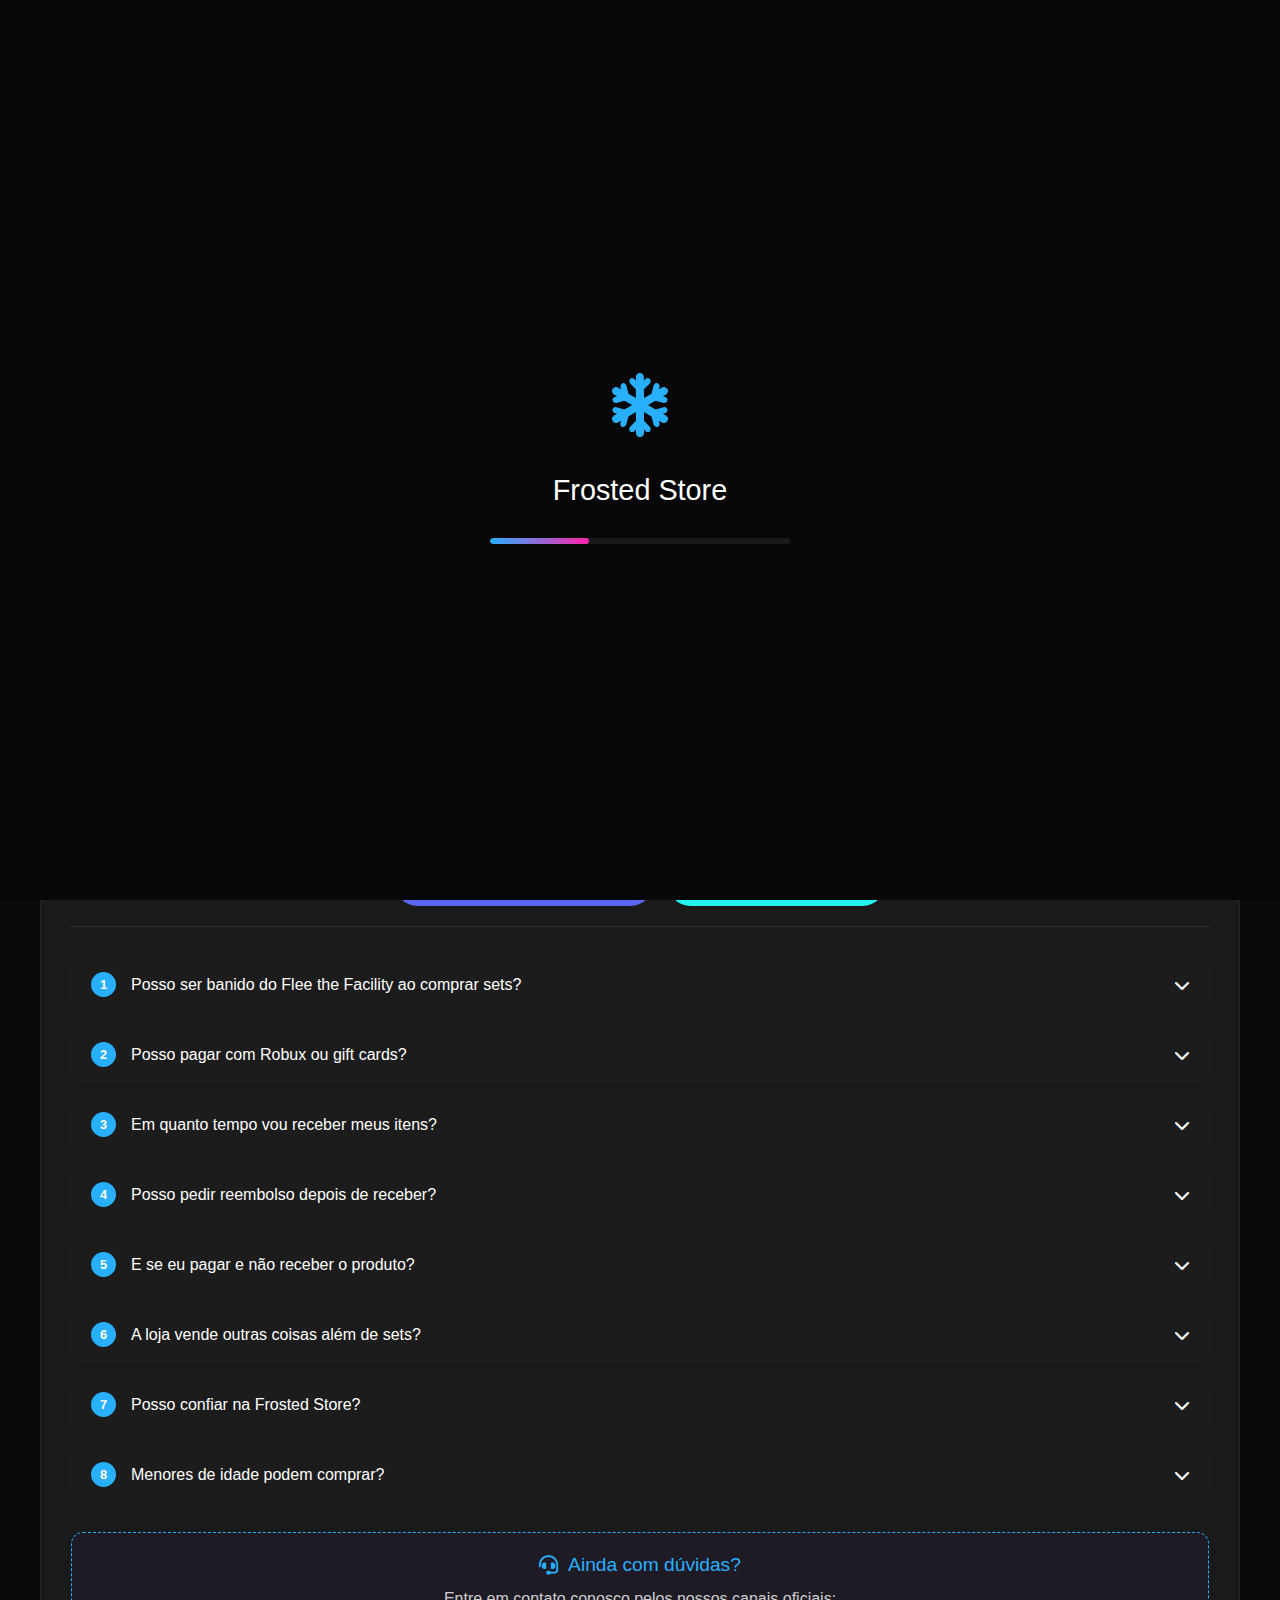
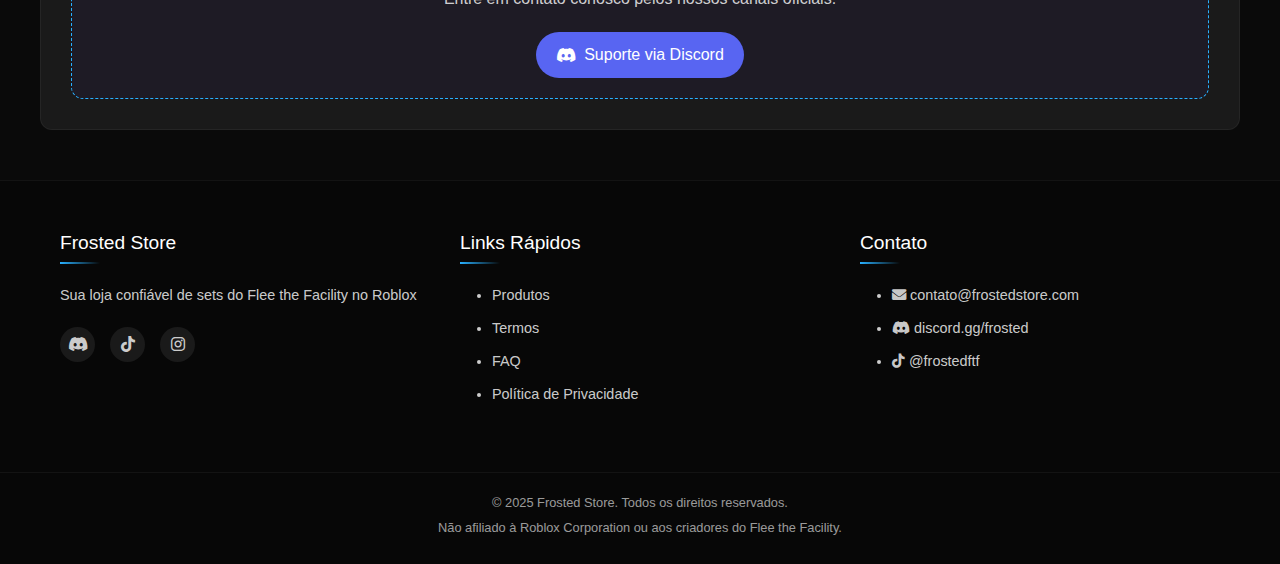
<file: index.html>
<!DOCTYPE html>
<html lang="pt-BR">
<head>
  <meta charset="UTF-8" />
  <meta name="viewport" content="width=device-width, initial-scale=1.0" />
  <title>Frosted Store - Lojinha de Set Marretão FTF | Flee the Facility</title>
  <meta name="description" content="Frosted Store, sua loja especializada em marretas, marretão e gemas para Flee the Facility no Roblox - FTF. Aproveite os melhores preços e seleções exclusivas de itens para elevar seu jogo. Compre agora e domine suas partidas de FTF!" />
  <meta name="keywords" content="Frosted Store, Flee the Facility, Roblox, marretas, marretão, gemas, loja de marretas, acessórios Roblox, Sets, Flee the Facility, FTF" />
  <meta name="author" content="Frosted Store" />
  <meta property="og:description" content="Frosted Store, loja de marretas e gemas para Flee the Facility - FTF. Compre seu Marretão barato com a loja Frosted Store, a mais confiável de Sets Flee the Facility! Aproveite os melhores preços de Marretão e Gemas." />
  <link rel="icon" type="image/webp" href="assets/images/Ancient Portal.png" />
  <link href="https://cdn.jsdelivr.net/npm/bootstrap@5.3.0-alpha1/dist/css/bootstrap.min.css" rel="stylesheet" />
  <link href="https://cdnjs.cloudflare.com/ajax/libs/font-awesome/6.0.0-beta3/css/all.min.css" rel="stylesheet" />
  <link rel="stylesheet" href="assets/css/style.css" />
</head>
<body>

  <div class="loader">
    <div class="loader-content">
      <div class="loader-logo">
        <div class="loader-icon">
          <i class="fas fa-snowflake"></i>
        </div>
        <h2>Frosted Store</h2>
      </div>
      <div class="loader-bar">
        <div class="loader-progress"></div>
      </div>
    </div>
  </div>

  <nav class="main-navbar">
    <div class="navbar-container">
      <div class="navbar-brand">
        <div class="logo-icon">
          <i class="fas fa-snowflake"></i>
        </div>
        <div class="logo-text">
          <h1>Frosted Store</h1>
          <p>Sua loja de sets FTF</p>
        </div>
      </div>
      
      <div class="navbar-links">
        <a href="#sets" class="nav-link active" data-tab="sets">
          <i class="fas fa-box-open"></i> Sets
        </a>
        <a href="termos.html" class="nav-link" data-tab="termos">
          <i class="fas fa-file-contract"></i> Termos
        </a>
        <a href="#faq" class="nav-link" data-tab="faq">
          <i class="fas fa-question-circle"></i> FAQ
        </a>
      </div>
      
      <div class="navbar-cta">
        <a href="https://discord.gg/seu-servidor" target="_blank" class="cta-button">
          <i class="fas fa-shopping-cart"></i> COMPRE AQUI
        </a>
      </div>
      
      <button class="navbar-toggle">
        <i class="fas fa-bars"></i>
      </button>
    </div>
  </nav>

  <main class="main-container">
    <section id="sets" class="tab-content active">
      <div class="section-header">
        <div class="section-title">
          <h2><i class="fas fa-search"></i> Encontre seu Set</h2>
          <p>Busque pelos melhores sets do Flee the Facility</p>
        </div>
        <div class="section-actions">
          <div class="search-container">
            <div class="search-bar">
              <input type="text" id="searchInput" class="filter-input" placeholder="Digite o nome do SET..." aria-label="Campo de busca por nome de SET" />
              <i class="fas fa-search search-icon"></i>
            </div>
          </div>
        </div>
      </div>
      
      <div class="sets-grid" id="setGrid">
        <div class="product-card">
          <div class="product-badge">Mais Vendido</div>
          <div class="product-image">
            <img src="assets/images/Acidic Potions.png" alt="Marretão FTF" loading="lazy" />
          </div>
          <div class="product-info">
            <h3 class="product-title">Marretão FTF</h3>
            <div class="product-rating">
              <i class="fas fa-star"></i>
              <i class="fas fa-star"></i>
              <i class="fas fa-star"></i>
              <i class="fas fa-star"></i>
              <i class="fas fa-star-half-alt"></i>
              <span>(24)</span>
            </div>
            <div class="product-price">
              <span class="original-price">R$ 15,90</span>
              <span class="current-price">R$ 12,90</span>
            </div>
          </div>
          <div class="product-actions">
            <a href="https://discord.gg/seu-servidor" target="_blank" class="buy-now-btn">
              <i class="fas fa-shopping-cart"></i> Comprar
            </a>
          </div>
        </div>
      </div>
      
      <div class="pagination">
        <button class="page-btn" id="prevPage" disabled><i class="fas fa-chevron-left"></i></button>
        <button class="page-btn active" id="page1">1</button>
        <button class="page-btn" id="page2">2</button>
        <button class="page-btn" id="page3">3</button>
        <button class="page-btn" id="nextPage"><i class="fas fa-chevron-right"></i></button>
      </div>
      
    </section>

    <section id="faq" id='faq'class="tab-content">
      <div class="section-header">
        <h2><i class="fas fa-question-circle"></i> Perguntas Frequentes</h2>
        <p>Tire suas dúvidas sobre a Frosted Store</p>
      </div>
      
      <div class="faq-container">
        <div class="faq-intro">
          <div class="faq-buy-info">
            <h3><i class="fas fa-shopping-cart"></i> Onde Comprar?</h3>
            <p>Compre pelo nosso servidor do Discord ou entre em contato via TikTok. Nunca realize pagamentos fora dos canais oficiais:</p>
            <div class="contact-buttons">
              <a href="https://discord.gg/seu-servidor" target="_blank" class="contact-btn discord-btn">
                <i class="fab fa-discord"></i> Discord: discord.gg/frosted
              </a>
              <a href="https://www.tiktok.com/@frostedstore" target="_blank" class="contact-btn tiktok-btn">
                <i class="fab fa-tiktok"></i> TikTok: @frostedstore
              </a>
            </div>
          </div>
        </div>
        
        <div class="faq-accordion">
          <div class="faq-item">
            <div class="faq-question">
              <span class="faq-number">1</span>
              <h3>Posso ser banido do Flee the Facility ao comprar sets?</h3>
              <i class="fas fa-chevron-down"></i>
            </div>
            <div class="faq-answer">
              <p>A chance de banimento é <strong>muito baixa</strong>, mas não podemos garantir 100% de segurança. Seu nome de usuário será mantido em total sigilo pela Frosted Store. A moderação do jogo <strong>não tem acesso às nossas transações</strong>.</p>
              <p>O risco só aumenta se você divulgar publicamente sua compra. Evite contar a outras pessoas ou se expor em chats ou redes sociais.</p>
              <p class="faq-summary"><strong>Resumo:</strong> Comprando e mantendo sigilo, as chances de banimento são <strong>praticamente zero</strong>.</p>
            </div>
          </div>
          
          <div class="faq-item">
            <div class="faq-question">
              <span class="faq-number">2</span>
              <h3>Posso pagar com Robux ou gift cards?</h3>
              <i class="fas fa-chevron-down"></i>
            </div>
            <div class="faq-answer">
              <p><strong>Não.</strong> Aceitamos exclusivamente <strong>Pix</strong> como forma de pagamento. Robux, gift cards e outros métodos não são aceitos.</p>
            </div>
          </div>
          
          <div class="faq-item">
            <div class="faq-question">
              <span class="faq-number">3</span>
              <h3>Em quanto tempo vou receber meus itens?</h3>
              <i class="fas fa-chevron-down"></i>
            </div>
            <div class="faq-answer">
              <p>Se o vendedor estiver online, a entrega é <strong>imediata</strong>. Caso contrário, temos um prazo de até <strong>24 horas</strong> para concluir a entrega. Se esse prazo for ultrapassado sem retorno, o valor será reembolsado.</p>
            </div>
          </div>
          
          <div class="faq-item">
            <div class="faq-question">
              <span class="faq-number">4</span>
              <h3>Posso pedir reembolso depois de receber?</h3>
              <i class="fas fa-chevron-down"></i>
            </div>
            <div class="faq-answer">
              <p><strong>Não.</strong> Após a entrega dos sets, não é possível solicitar reembolso sob nenhuma circunstância, conforme nossos <a href="termos.html" data-tab="termos">Termos de Serviço</a>.</p>
            </div>
          </div>
          
          <div class="faq-item">
            <div class="faq-question">
              <span class="faq-number">5</span>
              <h3>E se eu pagar e não receber o produto?</h3>
              <i class="fas fa-chevron-down"></i>
            </div>
            <div class="faq-answer">
              <p>Se o prazo de <strong>24 horas</strong> for ultrapassado sem resposta do vendedor, <strong>o reembolso será efetuado automaticamente</strong>. Nós prezamos pela transparência e confiabilidade em todas as transações.</p>
            </div>
          </div>
          
          <div class="faq-item">
            <div class="faq-question">
              <span class="faq-number">6</span>
              <h3>A loja vende outras coisas além de sets?</h3>
              <i class="fas fa-chevron-down"></i>
            </div>
            <div class="faq-answer">
              <p><strong>Não.</strong> A <strong>Frosted Store</strong> é especializada exclusivamente em <strong>sets do jogo Flee the Facility</strong>.</p>
            </div>
          </div>
          
          <div class="faq-item">
            <div class="faq-question">
              <span class="faq-number">7</span>
              <h3>Posso confiar na Frosted Store?</h3>
              <i class="fas fa-chevron-down"></i>
            </div>
            <div class="faq-answer">
              <p><strong>Com certeza!</strong> Eu, <strong>Raymisson</strong>, sou o dono da Frosted Store e atuo como desenvolvedor e vendedor há muito tempo nesse mercado:</p>
              <ul class="credits-list">
                <li><i class="fas fa-store"></i> Desenvolvedor da loja <strong>Marina Vendas</strong></li>
                <li><i class="fas fa-store"></i> Desenvolvedor da loja <strong>FTF Store</strong></li>
                <li><i class="fas fa-store"></i> Vendedor na <strong>Canight Store</strong></li>
                <li><i class="fas fa-store"></i> Desenvolvedor da <strong>Julia K Player</strong></li>
                <li><i class="fas fa-store"></i> Desenvolvedor da <strong>Basket's SC</strong></li>
              </ul>
              <p>Já realizei <strong>centenas de vendas seguras</strong> no Discord. Nossa reputação é nossa maior garantia!</p>
            </div>
          </div>
          
          <div class="faq-item">
            <div class="faq-question">
              <span class="faq-number">8</span>
              <h3>Menores de idade podem comprar?</h3>
              <i class="fas fa-chevron-down"></i>
            </div>
            <div class="faq-answer">
              <p>Sim, mas <strong>precisam de autorização dos responsáveis</strong>. Compras realizadas sem consentimento dos pais/responsáveis serão consideradas <strong>irrevogáveis</strong>, conforme nossos <a href="termos.html" data-tab="termos">Termos de Serviço</a>.</p>
            </div>
          </div>
        </div>
        
        <div class="faq-contact">
          <h3><i class="fas fa-headset"></i> Ainda com dúvidas?</h3>
          <p>Entre em contato conosco pelos nossos canais oficiais:</p>
          <div class="contact-buttons">
            <a href="https://discord.gg/seu-servidor" target="_blank" class="contact-btn discord-btn">
              <i class="fab fa-discord"></i> Suporte via Discord
            </a>
          </div>
        </div>
      </div>
    </section>
  </main>

  <footer class="main-footer">
    <div class="footer-container">
      <div class="footer-section">
        <h3>Frosted Store</h3>
        <p>Sua loja confiável de sets do Flee the Facility no Roblox</p>
        <div class="social-links">
          <a href="#" target="_blank"><i class="fab fa-discord"></i></a>
          <a href="#" target="_blank"><i class="fab fa-tiktok"></i></a>
          <a href="#" target="_blank"><i class="fab fa-instagram"></i></a>
        </div>
      </div>
      
      <div class="footer-section">
        <h3>Links Rápidos</h3>
        <ul>
          <li><a href="#sets" data-tab="sets">Produtos</a></li>
          <li><a href="termos.html" data-tab="termos">Termos</a></li>
          <li><a href="#faq" data-tab="faq">FAQ</a></li>
          <li><a href="#">Política de Privacidade</a></li>
        </ul>
      </div>
      
      <div class="footer-section">
        <h3>Contato</h3>
        <ul>
          <li><i class="fas fa-envelope"></i> contato@frostedstore.com</li>
          <li><i class="fab fa-discord"></i> discord.gg/frosted</li>
          <li><i class="fab fa-tiktok"></i> @frostedftf</li>
        </ul>
      </div>
    </div>
    
    <div class="footer-bottom">
      <p>&copy; 2025 Frosted Store. Todos os direitos reservados.</p>
      <p>Não afiliado à Roblox Corporation ou aos criadores do Flee the Facility.</p>
    </div>
  </footer>
  <script src="assets/js/script.js"></script>
</body>
</html>
</file>
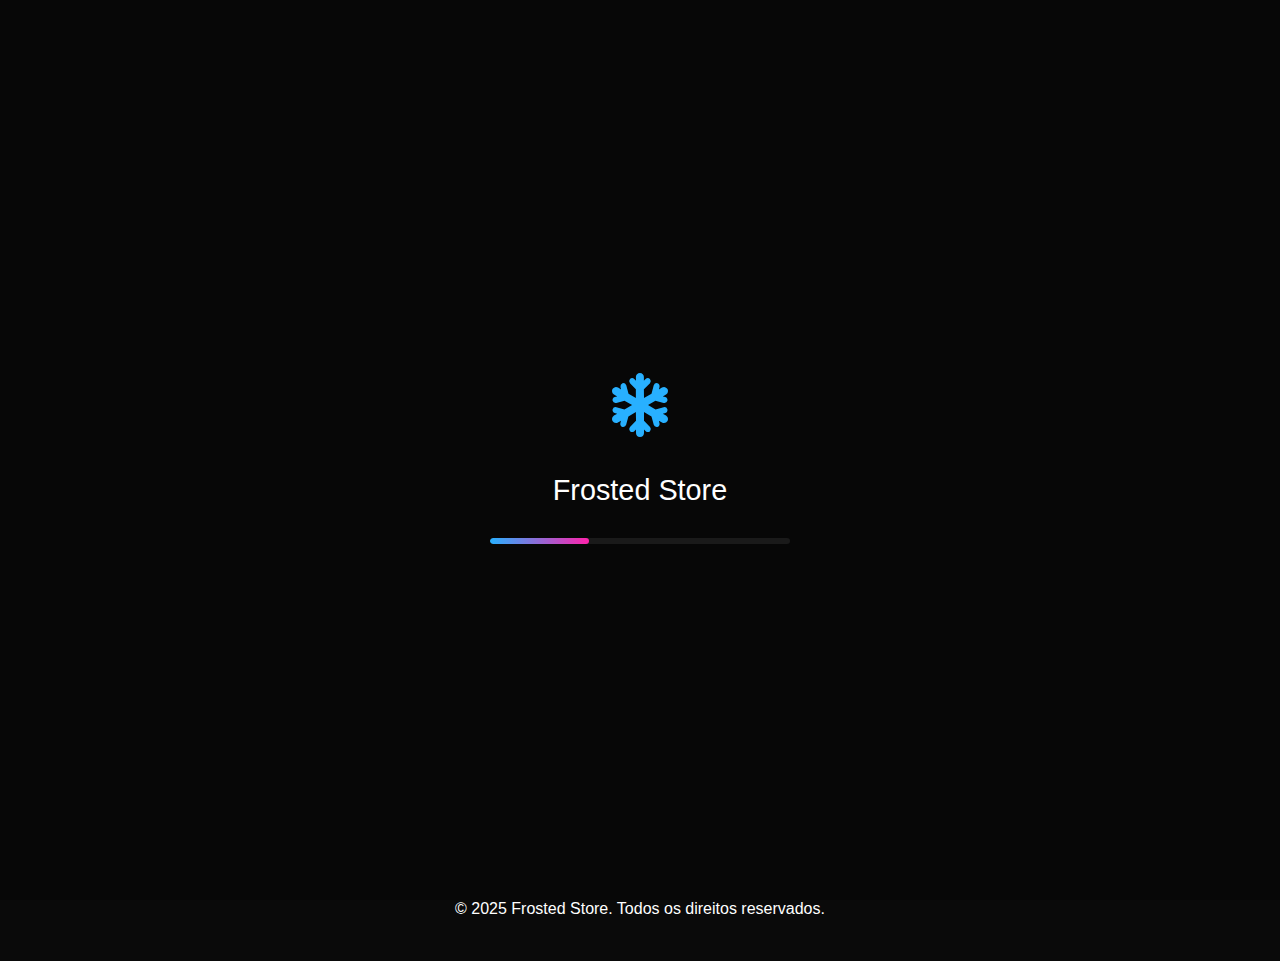
<file: termos.html>
<!DOCTYPE html>
<html lang="pt-BR">
<head>
  <meta charset="UTF-8" />
  <meta name="viewport" content="width=device-width, initial-scale=1.0" />
  <title>Termos de Serviço - Frosted Store</title>
  <meta name="description" content="Leia os Termos de Serviço da Frosted Store, a loja de sets e marretas para Flee the Facility no Roblox.">
  <meta name="keywords" content="Termos de Serviço, Frosted Store, Flee the Facility, Roblox">
  <meta name="author" content="Frosted Store" />
  <link rel="icon" type="image/webp" href="assets/images/Ancient Portal.png" />
  <link href="https://cdn.jsdelivr.net/npm/bootstrap@5.3.0-alpha1/dist/css/bootstrap.min.css" rel="stylesheet" />
  <link href="https://cdnjs.cloudflare.com/ajax/libs/font-awesome/6.0.0-beta3/css/all.min.css" rel="stylesheet" />
  <link rel="stylesheet" href="assets/css/style.css"/>
</head>
<body>

    <div class="loader">
        <div class="loader-content">
          <div class="loader-logo">
            <div class="loader-icon">
              <i class="fas fa-snowflake"></i>
            </div>
            <h2>Frosted Store</h2>
          </div>
          <div class="loader-bar">
            <div class="loader-progress"></div>
          </div>
        </div>
      </div>

  <nav class="main-navbar">
    <div class="navbar-container">
      <div class="navbar-brand">
        <div class="logo-icon">
          <i class="fas fa-snowflake"></i>
        </div>
        <div class="logo-text">
          <h1>Frosted Store</h1>
          <p>Sua loja de sets FTF</p>
        </div>
      </div>

      <div class="navbar-links">
        <a href="index.html#sets" class="nav-link" data-tab="sets">
          <i class="fas fa-box-open"></i> Sets
        </a>
        <a href="termos.html" class="nav-link active" data-tab="termos">
          <i class="fas fa-file-contract"></i> Termos
        </a>
        <a href="index.html#faq" class="nav-link" data-tab="faq">
          <i class="fas fa-question-circle"></i> FAQ
        </a>
      </div>

      <div class="navbar-cta">
        <a href="https://discord.gg/seu-servidor" target="_blank" class="cta-button">
          <i class="fas fa-shopping-cart"></i> COMPRE AQUI
        </a>
      </div>

      <button class="navbar-toggle">
        <i class="fas fa-bars"></i>
      </button>
    </div>
  </nav>

  <main class="main-container">
    <section class="tab-content active" style="padding: 40px 20px;">
      <div class="section-header text-center mb-5">
        <h2><i class="fas fa-file-contract"></i> Termos de Serviço</h2>
        <p>Leia atentamente antes de realizar qualquer compra na Frosted Store</p>
      </div>

      <div class="container">
        <div class="terms-content">
          <h4>1. Compras e Entregas</h4>
          <p>Ao adquirir qualquer produto na Frosted Store, você concorda que os itens são entregues virtualmente no Roblox, dentro do jogo Flee the Facility. A entrega é feita via troca entre usuários no jogo.</p>

          <h4>2. Política de Reembolso</h4>
          <p>Após a entrega dos itens, <strong>não realizamos reembolsos</strong>. Caso o pagamento seja feito e a entrega não seja efetuada dentro de 24 horas, o valor será devolvido automaticamente.</p>

          <h4>3. Responsabilidade</h4>
          <p>A Frosted Store não é afiliada oficialmente ao Roblox ou ao jogo Flee the Facility. Toda transação é feita por livre e espontânea vontade do comprador. Não nos responsabilizamos por ações de terceiros nem por banimentos causados por divulgação de compras.</p>

          <h4>4. Privacidade</h4>
          <p>Seu nome de usuário no Roblox será mantido em sigilo. Não compartilhamos dados com ninguém fora da equipe da Frosted Store.</p>

          <h4>5. Formas de Pagamento</h4>
          <p>Trabalhamos exclusivamente com <strong>Pix</strong>. Outros métodos como Robux, gift cards ou criptomoedas não são aceitos.</p>

          <h4>6. Aceitação dos Termos</h4>
          <p>Ao efetuar qualquer pagamento ou solicitar uma troca, você confirma que leu e aceitou todos os termos aqui apresentados.</p>
        </div>
      </div>
    </section>
  </main>

  <footer class="text-center py-4">
    <p>&copy; 2025 Frosted Store. Todos os direitos reservados.</p>
  </footer>

  <script src="assets/js/script.js"></script>
</body>
</html>
</file>
<file: assets/css/style.css>
:root {
  --primary: #28b0ff;
  --primary-dark: #5a2fd1;
  --primary-light: #8e6aff;
  --secondary: #28b0ff;
  --accent: #ff22ab;
  --accent-dark: #d91c8c;
  --text: #ffffff;
  --text-light: rgba(255, 255, 255, 0.8);
  --text-muted: rgba(255, 255, 255, 0.6);
  --bg-dark: #0a0a0a;
  --bg-darker: #070707;
  --bg-light: #1a1a1a;
  --bg-lighter: #252525;
  --card-bg: #1c1c1c;
  --card-hover: #242424;
  --success: #00c853;
  --warning: #ffab00;
  --error: #ff1744;
  --border-radius: 12px;
  --box-shadow: 0 8px 24px rgba(0, 0, 0, 0.2);
  --transition: all 0.3s cubic-bezier(0.25, 0.8, 0.25, 1);
}

/* Reset e Base */
* {
  margin: 0;
  padding: 0;
  box-sizing: border-box;
}

body {
  background-color: var(--bg-dark);
  color: var(--text);
  font-family: 'Segoe UI', 'Roboto', 'Oxygen', 'Ubuntu', 'Cantarell', 'Fira Sans', 'Droid Sans', sans-serif;
  line-height: 1.6;
  overflow-x: hidden;
  position: relative;
}

/* Tela de Carregamento */
.loader {
  position: fixed;
  top: 0;
  left: 0;
  width: 100%;
  height: 100%;
  background-color: var(--bg-darker);
  z-index: 9999;
  display: flex;
  justify-content: center;
  align-items: center;
  transition: opacity 0.5s, visibility 0.5s;
}

.loader-content {
  text-align: center;
  max-width: 300px;
  width: 100%;
}

.loader-logo {
  margin-bottom: 30px;
  animation: float 3s ease-in-out infinite;
}

.loader-icon {
  font-size: 4rem;
  color: var(--primary);
  margin-bottom: 15px;
}

.loader h2 {
  font-size: 1.8rem;
  color: var(--text);
  margin-bottom: 5px;
}

.loader-bar {
  width: 100%;
  height: 6px;
  background-color: var(--bg-light);
  border-radius: 3px;
  overflow: hidden;
  margin-top: 20px;
}

.loader-progress {
  height: 100%;
  width: 0;
  background: linear-gradient(90deg, var(--primary), var(--accent));
  border-radius: 3px;
  animation: loading 2s ease-in-out forwards;
}

@keyframes loading {
  0% { width: 0; }
  100% { width: 100%; }
}

@keyframes float {
  0%, 100% { transform: translateY(0); }
  50% { transform: translateY(-15px); }
}

/* Navbar */
.main-navbar {
  background-color: rgba(10, 10, 10, 0.9);
  backdrop-filter: blur(10px);
  position: fixed;
  top: 0;
  left: 0;
  width: 100%;
  z-index: 1000;
  border-bottom: 1px solid rgba(255, 255, 255, 0.05);
  padding: 15px 0;
  transition: var(--transition);
}

.navbar-container {
  display: flex;
  justify-content: space-between;
  align-items: center;
  max-width: 1200px;
  margin: 0 auto;
  padding: 0 20px;
}

.navbar-brand {
  display: flex;
  align-items: center;
  gap: 12px;
}

.logo-icon {
  font-size: 1.8rem;
  color: var(--primary);
}

.logo-text h1 {
  font-size: 1.3rem;
  font-weight: 700;
  margin-bottom: 2px;
}

.logo-text p {
  font-size: 0.7rem;
  color: var(--text-muted);
}

.navbar-links {
  display: flex;
  gap: 20px;
}

.nav-link {
  color: var(--text-light);
  text-decoration: none;
  font-weight: 500;
  font-size: 0.95rem;
  display: flex;
  align-items: center;
  gap: 8px;
  padding: 8px 15px;
  border-radius: var(--border-radius);
  transition: var(--transition);
}

.nav-link:hover, .nav-link.active {
  color: var(--text);
  background-color: var(--bg-lighter);
}

.nav-link.active {
  color: var(--primary-light);
}

.navbar-cta .cta-button {
  background: linear-gradient(135deg, var(--primary), var(--accent));
  color: white;
  padding: 10px 20px;
  border-radius: 50px;
  font-weight: 600;
  text-decoration: none;
  display: flex;
  align-items: center;
  gap: 8px;
  font-size: 0.9rem;
  transition: var(--transition);
  box-shadow: 0 4px 15px rgba(110, 59, 255, 0.3);
}

.navbar-cta .cta-button:hover {
  transform: translateY(-2px);
  box-shadow: 0 6px 20px rgba(110, 59, 255, 0.4);
}

.navbar-toggle {
  display: none;
  background: none;
  border: none;
  color: var(--text);
  font-size: 1.3rem;
  cursor: pointer;
}

/* Conteúdo Principal */
.main-container {
  padding-top: 100px;
  max-width: 1200px;
  margin: 0 auto;
  padding-bottom: 50px;
}

.section-header {
  margin-bottom: 30px;
  display: flex;
  justify-content: space-between;
  align-items: flex-end;
  flex-wrap: wrap;
  gap: 20px;
}

.section-title h2 {
  font-size: 1.8rem;
  margin-bottom: 8px;
  display: flex;
  align-items: center;
  gap: 10px;
}

.section-title p {
  color: var(--text-light);
  font-size: 0.95rem;
}

.section-actions {
  display: flex;
  gap: 15px;
}

.search-container {
  position: relative;
  min-width: 250px;
}

.search-bar {
  position: relative;
}

.search-bar input {
  width: 100%;
  padding: 10px 15px 10px 40px;
  border-radius: 50px;
  border: none;
  background-color: var(--bg-light);
  color: var(--text);
  font-size: 0.95rem;
  transition: var(--transition);
}

.search-bar input:focus {
  outline: none;
  box-shadow: 0 0 0 2px var(--primary);
  background-color: var(--bg-lighter);
}

.search-icon {
  position: absolute;
  left: 15px;
  top: 50%;
  transform: translateY(-50%);
  color: var(--text-muted);
}

.filter-buttons {
  display: flex;
  gap: 8px;
}

.filter-btn {
  padding: 8px 15px;
  background-color: var(--bg-light);
  color: var(--text-light);
  border: none;
  border-radius: 50px;
  font-size: 0.85rem;
  cursor: pointer;
  transition: var(--transition);
}

.filter-btn:hover, .filter-btn.active {
  background-color: var(--primary);
  color: white;
}

/* Grid de Produtos */
.sets-grid {
  display: grid;
  grid-template-columns: repeat(auto-fill, minmax(250px, 1fr));
  gap: 20px;
  margin: 30px 0;
}

.product-card {
  background-color: var(--card-bg);
  border-radius: var(--border-radius);
  overflow: hidden;
  transition: var(--transition);
  position: relative;
  border: 1px solid rgba(255, 255, 255, 0.05);
}

.product-card:hover {
  transform: translateY(-5px);
  box-shadow: var(--box-shadow);
  background-color: var(--card-hover);
}

.product-badge {
  position: absolute;
  top: 10px;
  left: 10px;
  background-color: var(--accent);
  color: white;
  padding: 4px 10px;
  border-radius: 50px;
  font-size: 0.7rem;
  font-weight: 600;
  z-index: 2;
}

.product-image {
  height: 180px;
  display: flex;
  align-items: center;
  justify-content: center;
  padding: 20px;
  position: relative;
  overflow: hidden;
}

.product-image img {
  max-width: 100%;
  max-height: 100%;
  object-fit: contain;
  transition: var(--transition);
}

.product-card:hover .product-image img {
  transform: scale(1.05);
}

.product-info {
  padding: 15px;
}

.product-title {
  font-size: 1.1rem;
  margin-bottom: 10px;
  white-space: nowrap;
  overflow: hidden;
  text-overflow: ellipsis;
}

.product-rating {
  display: flex;
  align-items: center;
  gap: 5px;
  margin-bottom: 10px;
  color: var(--warning);
  font-size: 0.8rem;
}

.product-rating span {
  color: var(--text-muted);
  margin-left: 5px;
}

.product-price {
  display: flex;
  align-items: center;
  gap: 10px;
  margin-bottom: 15px;
}

.original-price {
  text-decoration: line-through;
  color: var(--text-muted);
  font-size: 0.9rem;
}

.current-price {
  font-size: 1.2rem;
  font-weight: 700;
  color: var(--price-color);
}

.product-actions {
  display: flex;
  gap: 10px;
  padding: 0 15px 15px;
}

.quick-view-btn, .buy-now-btn {
  flex: 1;
  padding: 8px;
  border: none;
  border-radius: 5px;
  font-size: 0.85rem;
  cursor: pointer;
  transition: var(--transition);
  display: flex;
  align-items: center;
  justify-content: center;
  gap: 5px;
}

.quick-view-btn {
  background-color: var(--bg-light);
  color: var(--text);
}

.quick-view-btn:hover {
  background-color: var(--bg-lighter);
}

.buy-now-btn {
  background: linear-gradient(135deg, var(--primary), var(--accent));
  color: white;
  text-decoration: none;
  font-weight: 500;
}

.buy-now-btn:hover {
  transform: translateY(-2px);
  box-shadow: 0 4px 10px rgba(110, 59, 255, 0.3);
}

/* Paginação */
.pagination {
  display: flex;
  justify-content: center;
  gap: 5px;
  margin-top: 40px;
}

.page-btn {
  width: 40px;
  height: 40px;
  border: none;
  border-radius: 5px;
  background-color: var(--bg-light);
  color: var(--text);
  cursor: pointer;
  transition: var(--transition);
  display: flex;
  align-items: center;
  justify-content: center;
}

.page-btn:hover:not(.disabled):not(.active) {
  background-color: var(--bg-lighter);
}

.page-btn.active {
  background-color: var(--primary);
  color: white;
}

.page-btn.disabled {
  opacity: 0.5;
  cursor: not-allowed;
}

/* Footer */
.main-footer {
  background-color: var(--bg-darker);
  padding: 50px 0 0;
  border-top: 1px solid rgba(255, 255, 255, 0.05);
}

.footer-container {
  max-width: 1200px;
  margin: 0 auto;
  padding: 0 20px;
  display: grid;
  grid-template-columns: repeat(auto-fit, minmax(250px, 1fr));
  gap: 40px;
}

.footer-section h3 {
  font-size: 1.2rem;
  margin-bottom: 20px;
  color: var(--text);
  position: relative;
  padding-bottom: 10px;
}

.footer-section h3::after {
  content: "";
  position: absolute;
  bottom: 0;
  left: 0;
  width: 40px;
  height: 2px;
  background: linear-gradient(90deg, var(--primary), transparent);
}

.footer-section p, .footer-section li {
  color: var(--text-light);
  margin-bottom: 10px;
  font-size: 0.9rem;
}

.footer-section a {
  color: var(--text-light);
  text-decoration: none;
  transition: var(--transition);
}

.footer-section a:hover {
  color: var(--primary-light);
}

.social-links {
  display: flex;
  gap: 15px;
  margin-top: 20px;
}

.social-links a {
  width: 35px;
  height: 35px;
  border-radius: 50%;
  background-color: var(--bg-light);
  display: flex;
  align-items: center;
  justify-content: center;
  font-size: 1rem;
}

.social-links a:hover {
  background-color: var(--primary);
  color: white;
  transform: translateY(-3px);
}

.footer-bottom {
  text-align: center;
  padding: 20px;
  margin-top: 50px;
  border-top: 1px solid rgba(255, 255, 255, 0.05);
}

.footer-bottom p {
  color: var(--text-muted);
  font-size: 0.8rem;
  margin-bottom: 5px;
}

/* Modal de Produto */
.product-modal {
  position: fixed;
  top: 0;
  left: 0;
  width: 100%;
  height: 100%;
  background-color: rgba(0, 0, 0, 0.8);
  z-index: 2000;
  display: flex;
  justify-content: center;
  align-items: center;
  opacity: 0;
  visibility: hidden;
  transition: var(--transition);
  backdrop-filter: blur(5px);
}

.product-modal.active {
  opacity: 1;
  visibility: visible;
}

.modal-content {
  background-color: var(--bg-dark);
  border-radius: var(--border-radius);
  width: 90%;
  max-width: 900px;
  max-height: 90vh;
  overflow-y: auto;
  position: relative;
  box-shadow: var(--box-shadow);
  border: 1px solid rgba(255, 255, 255, 0.1);
}

.close-modal {
  position: absolute;
  top: 15px;
  right: 15px;
  width: 35px;
  height: 35px;
  border-radius: 50%;
  background-color: var(--bg-light);
  border: none;
  color: var(--text);
  cursor: pointer;
  z-index: 2;
  display: flex;
  align-items: center;
  justify-content: center;
  transition: var(--transition);
}

.close-modal:hover {
  background-color: var(--error);
  color: white;
  transform: rotate(90deg);
}

.modal-product-view {
  display: grid;
  grid-template-columns: 1fr 1fr;
  gap: 30px;
  padding: 30px;
}

.product-gallery {
  position: relative;
}

.main-image {
  background-color: var(--bg-light);
  border-radius: var(--border-radius);
  padding: 20px;
  margin-bottom: 15px;
  text-align: center;
}

.main-image img {
  max-width: 100%;
  max-height: 300px;
  object-fit: contain;
}

.thumbnail-container {
  display: flex;
  gap: 10px;
}

.thumbnail {
  width: 60px;
  height: 60px;
  border-radius: 5px;
  background-color: var(--bg-light);
  cursor: pointer;
  overflow: hidden;
  border: 2px solid transparent;
  transition: var(--transition);
}

.thumbnail img {
  width: 100%;
  height: 100%;
  object-fit: cover;
}

.thumbnail:hover, .thumbnail.active {
  border-color: var(--primary);
}

.product-details h2 {
  font-size: 1.8rem;
  margin-bottom: 15px;
}

.product-meta {
  display: flex;
  gap: 20px;
  margin-bottom: 20px;
}

.rating {
  display: flex;
  align-items: center;
  gap: 5px;
  color: var(--warning);
}

.rating span {
  color: var(--text-muted);
  font-size: 0.9rem;
}

.availability {
  display: flex;
  align-items: center;
  gap: 5px;
  color: var(--success);
  font-size: 0.9rem;
}

.price-container {
  display: flex;
  align-items: center;
  gap: 15px;
  margin-bottom: 25px;
}

.price {
  font-size: 1.8rem;
  font-weight: 700;
  color: var(--price-color);
}

.old-price {
  text-decoration: line-through;
  color: var(--text-muted);
}

.discount {
  background-color: var(--success);
  color: white;
  padding: 3px 8px;
  border-radius: 5px;
  font-size: 0.8rem;
  font-weight: 600;
}

.product-description {
  margin-bottom: 25px;
}

.product-description p {
  color: var(--text-light);
  margin-bottom: 15px;
}

.product-description ul {
  list-style: none;
}

.product-description li {
  margin-bottom: 8px;
  display: flex;
  align-items: center;
  gap: 8px;
}

.product-description li i {
  color: var(--success);
}

.action-buttons {
  display: flex;
  gap: 15px;
  margin-top: 30px;
}

.buy-now-btn, .wishlist-btn {
  flex: 1;
  padding: 12px;
  border-radius: 5px;
  font-weight: 600;
  display: flex;
  align-items: center;
  justify-content: center;
  gap: 8px;
  cursor: pointer;
  transition: var(--transition);
  text-decoration: none;
}

.buy-now-btn {
  background: linear-gradient(135deg, var(--primary), var(--accent));
  color: white;
  border: none;
}

.buy-now-btn:hover {
  transform: translateY(-3px);
  box-shadow: 0 5px 15px rgba(110, 59, 255, 0.3);
}

.wishlist-btn {
  background-color: var(--bg-light);
  color: var(--text);
  border: none;
}

.wishlist-btn:hover {
  background-color: var(--bg-lighter);
}

/* FAQ Styles */
.faq-container {
  background-color: var(--bg-light);
  border-radius: var(--border-radius);
  padding: 30px;
  margin-top: 20px;
  border: 1px solid rgba(255, 255, 255, 0.05);
}

.faq-intro {
  margin-bottom: 30px;
  padding-bottom: 20px;
  border-bottom: 1px solid rgba(255, 255, 255, 0.1);
}

.faq-buy-info h3 {
  font-size: 1.3rem;
  margin-bottom: 15px;
  color: var(--primary);
  display: flex;
  align-items: center;
  gap: 10px;
}

.faq-buy-info p {
  margin-bottom: 15px;
  color: var(--text-light);
}

.faq-accordion {
  margin-bottom: 30px;
}

.faq-item {
  margin-bottom: 15px;
  border-radius: 8px;
  overflow: hidden;
  background-color: var(--card-bg);
  transition: var(--transition);
}

.faq-item:hover {
  background-color: var(--bg-lighter);
}

.faq-question {
  padding: 15px 20px;
  display: flex;
  align-items: center;
  gap: 15px;
  cursor: pointer;
  position: relative;
}

.faq-question h3 {
  font-size: 1rem;
  font-weight: 500;
  flex: 1;
  margin: 0;
}

.faq-number {
  background-color: var(--primary);
  color: white;
  width: 25px;
  height: 25px;
  border-radius: 50%;
  display: flex;
  align-items: center;
  justify-content: center;
  font-size: 0.8rem;
  font-weight: bold;
}

.faq-question i {
  transition: var(--transition);
}

.faq-item.active .faq-question i {
  transform: rotate(180deg);
}

.faq-answer {
  max-height: 0;
  overflow: hidden;
  transition: max-height 0.3s ease;
  padding: 0 20px;
}

.faq-item.active .faq-answer {
  max-height: 500px;
  padding: 0 20px 20px;
}

.faq-answer p {
  margin-bottom: 15px;
  color: var(--text-light);
  line-height: 1.6;
}

.faq-summary {
  background-color: rgba(110, 59, 255, 0.1);
  padding: 10px 15px;
  border-radius: 5px;
  border-left: 3px solid var(--primary);
  font-size: 0.9rem;
}

.credits-list {
  margin: 15px 0;
  list-style: none;
}

.credits-list li {
  margin-bottom: 8px;
  display: flex;
  align-items: center;
  gap: 8px;
}

.credits-list i {
  color: var(--primary);
}

.faq-contact {
  background-color: rgba(110, 59, 255, 0.05);
  padding: 20px;
  border-radius: var(--border-radius);
  text-align: center;
  margin-top: 30px;
  border: 1px dashed var(--primary);
}

.faq-contact h3 {
  font-size: 1.2rem;
  margin-bottom: 10px;
  color: var(--primary);
  display: flex;
  align-items: center;
  justify-content: center;
  gap: 10px;
}

.faq-contact p {
  color: var(--text-light);
  margin-bottom: 20px;
}

.contact-buttons {
  display: flex;
  gap: 15px;
  justify-content: center;
  flex-wrap: wrap;
}

.contact-btn {
  padding: 10px 20px;
  border-radius: 50px;
  text-decoration: none;
  font-weight: 500;
  display: flex;
  align-items: center;
  gap: 8px;
  transition: var(--transition);
}

.discord-btn {
  background-color: #5865F2;
  color: white;
}

.tiktok-btn {
  background-color: #25F4EE;
  color: #000;
}

.contact-btn:hover {
  transform: translateY(-3px);
  box-shadow: 0 5px 15px rgba(0, 0, 0, 0.2);
}

/* Responsividade */
@media (max-width: 992px) {
  .modal-product-view {
    grid-template-columns: 1fr;
  }
  
  .product-gallery {
    margin-bottom: 30px;
  }

  .navbar-links.active {
    display: flex;
  }

  .navbar-toggle {
    display: block;
  }
  .navbar-links {
    display: none;
    flex-direction: column;
    gap: 10px;
    background-color: #070707; /* ou a cor da sua navbar */
    position: absolute;
    top: 60px; /* ajuste dependendo do tamanho da navbar */
    left: 0;
    width: 100%;
    padding: 1rem;
    z-index: 1000;
  }

  .navbar-links.active {
    display: flex;
  }

}

@media (max-width: 768px) {
  .navbar-links {
    display: none;
    flex-direction: column;
    gap: 10px;
    background-color: #070707; /* ou a cor da sua navbar */
    position: absolute;
    top: 60px; /* ajuste dependendo do tamanho da navbar */
    left: 0;
    width: 100%;
    padding: 1rem;
    z-index: 1000;
  }

  .navbar-links.active {
    display: flex;
  }

  .navbar-toggle {
    display: block;
  }
  .section-header {
    flex-direction: column;
    align-items: flex-start;
  }
  
  .section-actions {
    width: 100%;
    flex-direction: column;
  }
  
  .search-container {
    width: 100%;
  }
  
  .filter-buttons {
    flex-wrap: wrap;
  }
}

@media (max-width: 576px) {
  .sets-grid {
    grid-template-columns: 1fr;
  }
  
  .product-actions {
    flex-direction: column;
  }
  
  .action-buttons {
    flex-direction: column;
  }
}
</file>
